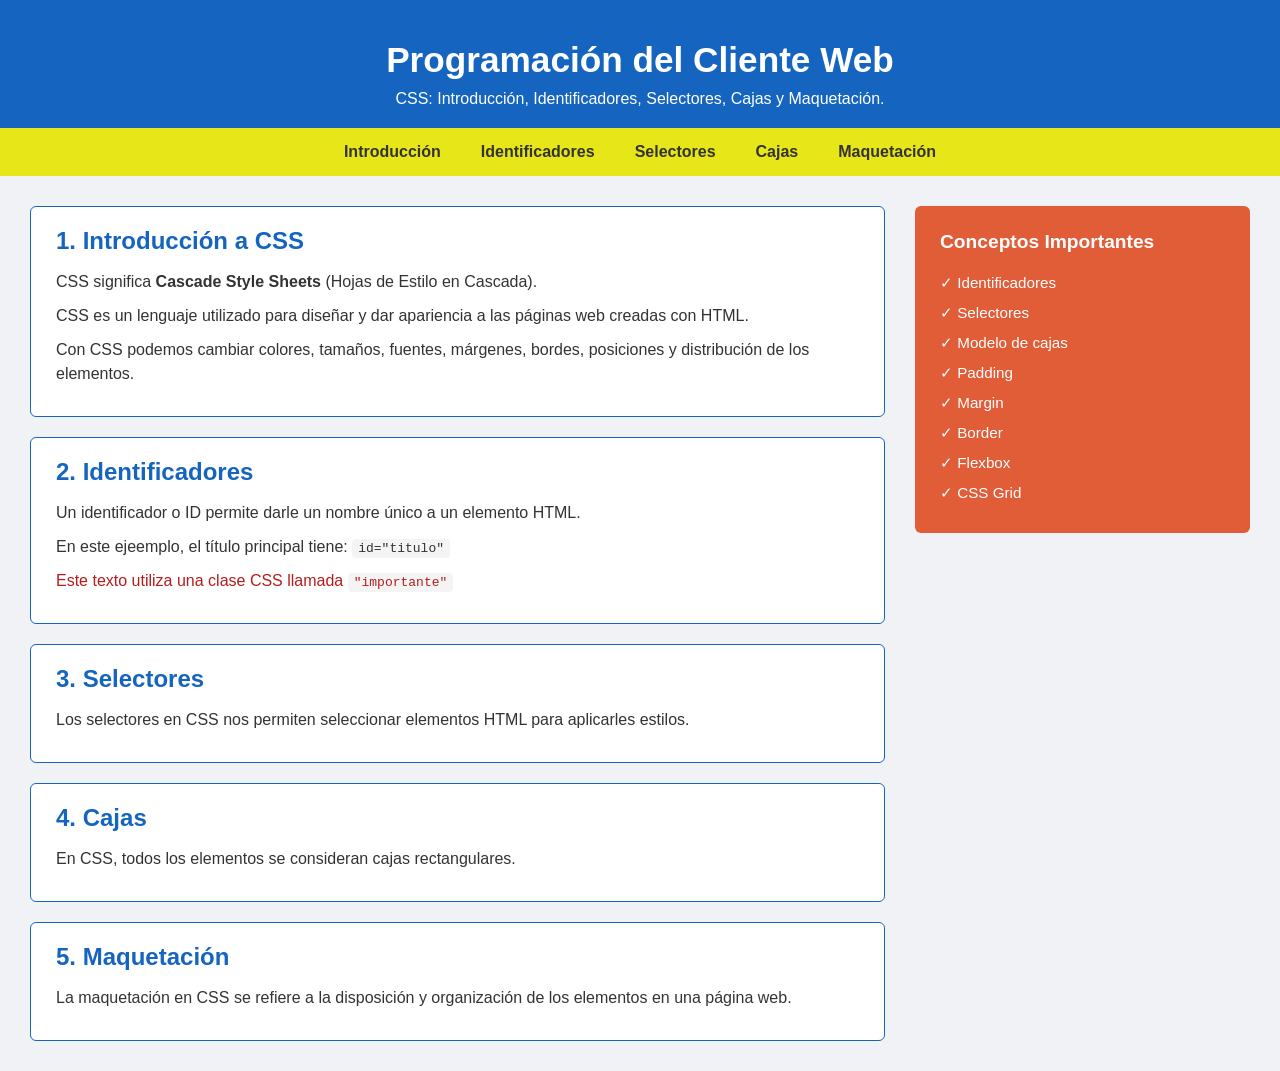
<file: index.html>
<!DOCTYPE html>
<html lang="en">
<head>
    <meta charset="UTF-8">
    <meta name="viewport" content="width=device-width, initial-scale=1.0">
    <link rel="stylesheet" href="style.css">
    <title>Clon Página</title>
</head>
<body>

    <header>
        <h1>Programación del Cliente Web</h1>
        <p>CSS: Introducción, Identificadores, Selectores, Cajas y Maquetación.</p>
    </header>

    <nav>
        <ul>
            <li>Introducción</li>
            <li>Identificadores</li>
            <li>Selectores</li>
            <li>Cajas</li>
            <li>Maquetación</li>
        </ul>
    </nav>

    <main>

        <section id="introduccion">
            <h2>1. Introducción a CSS</h2>
            <p>CSS significa <strong>Cascade Style Sheets</strong> (Hojas de Estilo en Cascada).</p>
            <p>CSS es un lenguaje utilizado para diseñar y dar apariencia a las páginas web creadas con HTML.</p>
            <p>Con CSS podemos cambiar colores, tamaños, fuentes, márgenes, bordes, posiciones y distribución de los elementos.</p>
        </section>

        <section id="identificadores">
            <h2>2. Identificadores</h2>
            <p>Un identificador o ID permite darle un nombre único a un elemento HTML.</p>
            <p>En este ejeemplo, el título principal tiene: <code>id="titulo"</code></p>
            <p>Este texto utiliza una clase CSS llamada <code>"importante"</code></p>
        </section>

        <section id="selectores">
            <h2>3. Selectores</h2>
            <p>Los selectores en CSS nos permiten seleccionar elementos HTML para aplicarles estilos.</p>
        </section>

        <section id="cajas">
            <h2>4. Cajas</h2>
            <p>En CSS, todos los elementos se consideran cajas rectangulares.</p>
        </section>

        <section id="maquetacion">
            <h2>5. Maquetación</h2>
            <p>La maquetación en CSS se refiere a la disposición y organización de los elementos en una página web.</p>
        </section>
    </main>

    <aside>
        <h2>Conceptos Importantes</h2>
        <ul>
            <li>Identificadores</li>
            <li>Selectores</li>
            <li>Modelo de cajas</li>
            <li>Padding</li>
            <li>Margin</li>
            <li>Border</li>
            <li>Flexbox</li>
            <li>CSS Grid</li>
        </ul>
    </aside>

</body>
</html>
</file>
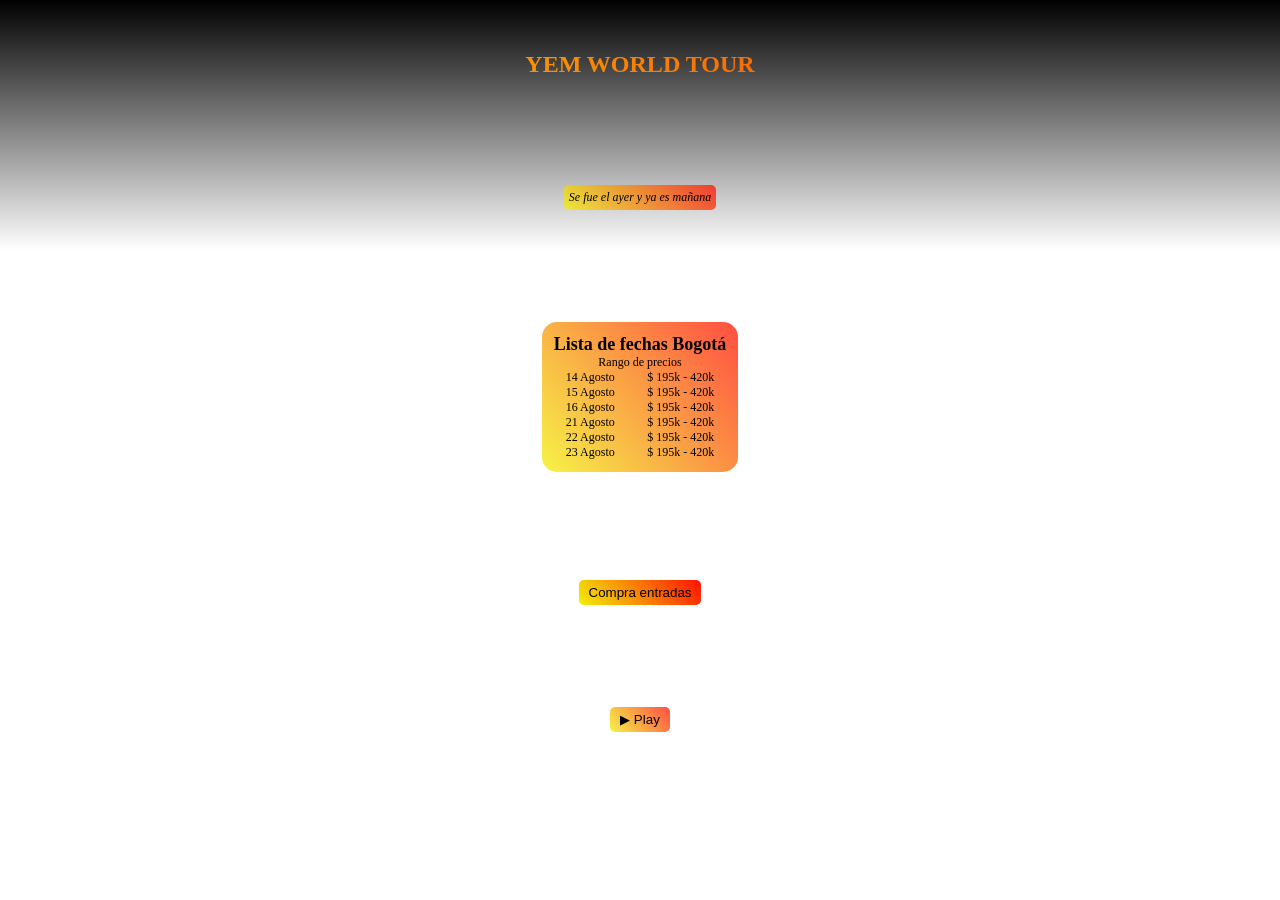
<file: cta-whatsapp/index.html>
<!DOCTYPE html>
<html lang="es">
<head>
    <meta charset="UTF-8">
    <meta name="viewport" content="width=device-width, initial-scale=1.0">
    <title>YEM WORLD TOUR</title>
    <link rel="stylesheet" href="style.css">
</head>
<body>
    <audio id="song" src="yem.mp3"></audio>
    <video src="yem.mp4" loop muted autoplay></video>
    <div class="shadow"></div>
    <h1>YEM WORLD TOUR</h1>
    <i>Se fue el ayer y ya es mañana</i>

    <section class="precios">
        <h2>Lista de fechas Bogotá</h2>
        <p>Rango de precios</p>
        <ul id="preciosUl"></ul>
    </section>

    <div class="cta">
        <a href="https://web.tuboleta.com/images/Eventos/Morat-Yem-World-Tour-Ya-es-Manana/home.html" target="_blank">
            <button>Compra entradas</button>
        </a>
    </div>

    <button id="playButton" class="playButton"> ▶ Play</button>


    <footer>
        <p>&copy; 2026 YEM WORLD TOUR.</p>
    </footer>

    <script src="script.js">

    </script>
</body>
</html>
</file>
<file: style.css>
* {
    margin: 0;
    padding: 0;
    box-sizing: border-box;
}

body {
    font-family: Arial, Helvetica, sans-serif;
    background-color: #f0f2f5;
    color: #333;
}

html, body {
    max-width: 100%;
    overflow-x: hidden;
}

header {
    background-color: #1565c0;
    color: white;
    text-align: center;
    padding: 40px 20px 20px;
}

header h1 {
    font-size: 2.2rem;
    margin-bottom: 10px;
}

header p {
    font-size: 1rem;
    font-weight: 300;
}


nav {
    background-color: #e6e619;
}

nav ul {
    list-style: none;
    display: flex;
    justify-content: center;
    gap: 40px;
    padding: 15px 0;
}

nav ul li {
    font-weight: bold;
    color: #333;
    cursor: pointer;
}

nav ul li:hover {
    text-decoration: underline;
}


body {
    display: flex;
    flex-wrap: wrap;
}

header, nav {
    width: 100%;
}

main {
    flex: 3;
    padding: 30px;
    display: flex;
    flex-direction: column;
    gap: 20px;
}

aside {
    flex: 1;
    background-color: #e05d38;
    color: white;
    margin: 30px 30px 30px 0;
    padding: 25px;
    border-radius: 6px;
    height: fit-content;
}


section {
    background-color: white;
    border: 1px solid #1565c0;
    border-radius: 6px;
    padding: 20px 25px;
}

section h2 {
    color: #1565c0;
    margin-bottom: 15px;
}

section p {
    margin-bottom: 10px;
    line-height: 1.5;
}

section code {
    background-color: #f4f4f4;
    padding: 2px 6px;
    border-radius: 4px;
    font-family: monospace;
}

#identificadores p strong,
#identificadores p:last-of-type {
    color: #b71c1c;
}


aside h2 {
    margin-bottom: 15px;
    font-size: 1.2rem;
}

aside ul {
    list-style: none;
}

aside ul li {
    padding: 6px 0;
    font-size: 0.95rem;
}

aside ul li::before {
    content: "✓ ";
}

@media (max-width: 768px) {
    body {
        flex-direction: column;
    }

    nav ul {
        flex-wrap: wrap;
        justify-content: center;
        gap: 10px 15px;
        padding: 15px 10px;
        min-width: 0;
    }

    nav ul li {
        min-width: 0;
    }

    main {
        flex: none;
        width: 100%;
        min-width: 0;
        padding: 20px;
    }

    aside {
        flex: none;
        width: auto;
        min-width: 0;
        margin: 0 20px 20px;
    }

    header {
        min-width: 0;
    }

    header h1 {
        font-size: 1.5rem;
        word-wrap: break-word;
    }

    header p {
        font-size: 0.85rem;
    }
}

@media (max-width: 480px) {
    nav ul {
        justify-content: flex-start;
        gap: 12px 20px;
    }

    section {
        padding: 15px;
    }
}
</file>
<file: cta-whatsapp/style.css>
* {
    padding: 0;
    margin: 0;
    box-sizing: border-box;
}

html {
    font-size: 12px;
}

body {
    overflow-x: hidden;
    min-height: 100vh;
    text-align: center;
    display: flex;
    flex-direction: column;
    justify-content: space-around;
}

video {
    position: absolute;
    z-index: -9;
    height: 100%;
    width: 100%;
    object-fit: cover;
}

h1 {
    background: linear-gradient(50deg, #f3ef07, #ff1100);
    background-clip: text;
    -webkit-text-fill-color: transparent;
}

button {
    cursor: pointer;
    background: linear-gradient(50deg, #f3ef07, #ff1100);
    padding: 5px 10px;
    color: #000000;
    border-radius: 5px;
    border-style: none;
    transition: all 0.3s ease-in-out;
}

button:hover {
    backdrop-filter: brightness(2.5);
    box-shadow: 0px 0px 4px 2px #000000;
}

i {
    background: linear-gradient(50deg, #f3ef07bd, #ff1100bd);
    margin: 5px;
    border-radius: 5px;
    padding: 5px;
    transition: all 0.3s ease-in-out;
    width: fit-content;
    align-self: center;
}

i:hover {
    backdrop-filter: brightness(3.5);
}

.precios {
    padding: 1rem;
    background: linear-gradient(50deg, #f3ef07bd, #ff1100bd);
    margin: 5px;
    border-radius: 15px;
    width: fit-content;
    max-width: 90%;
    align-self: center;
}

.precio {
    color: #000000;
    margin-left: 3rem;
}

.shadow {
    width: 100%;
    height: 250px;
    position: absolute;
    top: 0;
    background: linear-gradient(180deg, black, transparent);
    z-index: -1;
}

li {
    display: flex;
    justify-content: space-between;
    list-style: none;
    text-transform: capitalize;
    margin-inline: 1rem;
    transition: all 0.3s ease-in-out;
    cursor: default;
}

li:hover {
    backdrop-filter: brightness(1.5);
}

.playButton {
    cursor: pointer;
    background: linear-gradient(50deg, #f3ef07bd, #ff1100bd);
    padding: 5px 10px;
    color: #000000;
    border-radius: 5px;
    border-style: none;
    transition: all 0.3s ease-in-out;
    width: fit-content;
    align-self: center;
}

footer {
    color: #ffffff;
}
</file>
